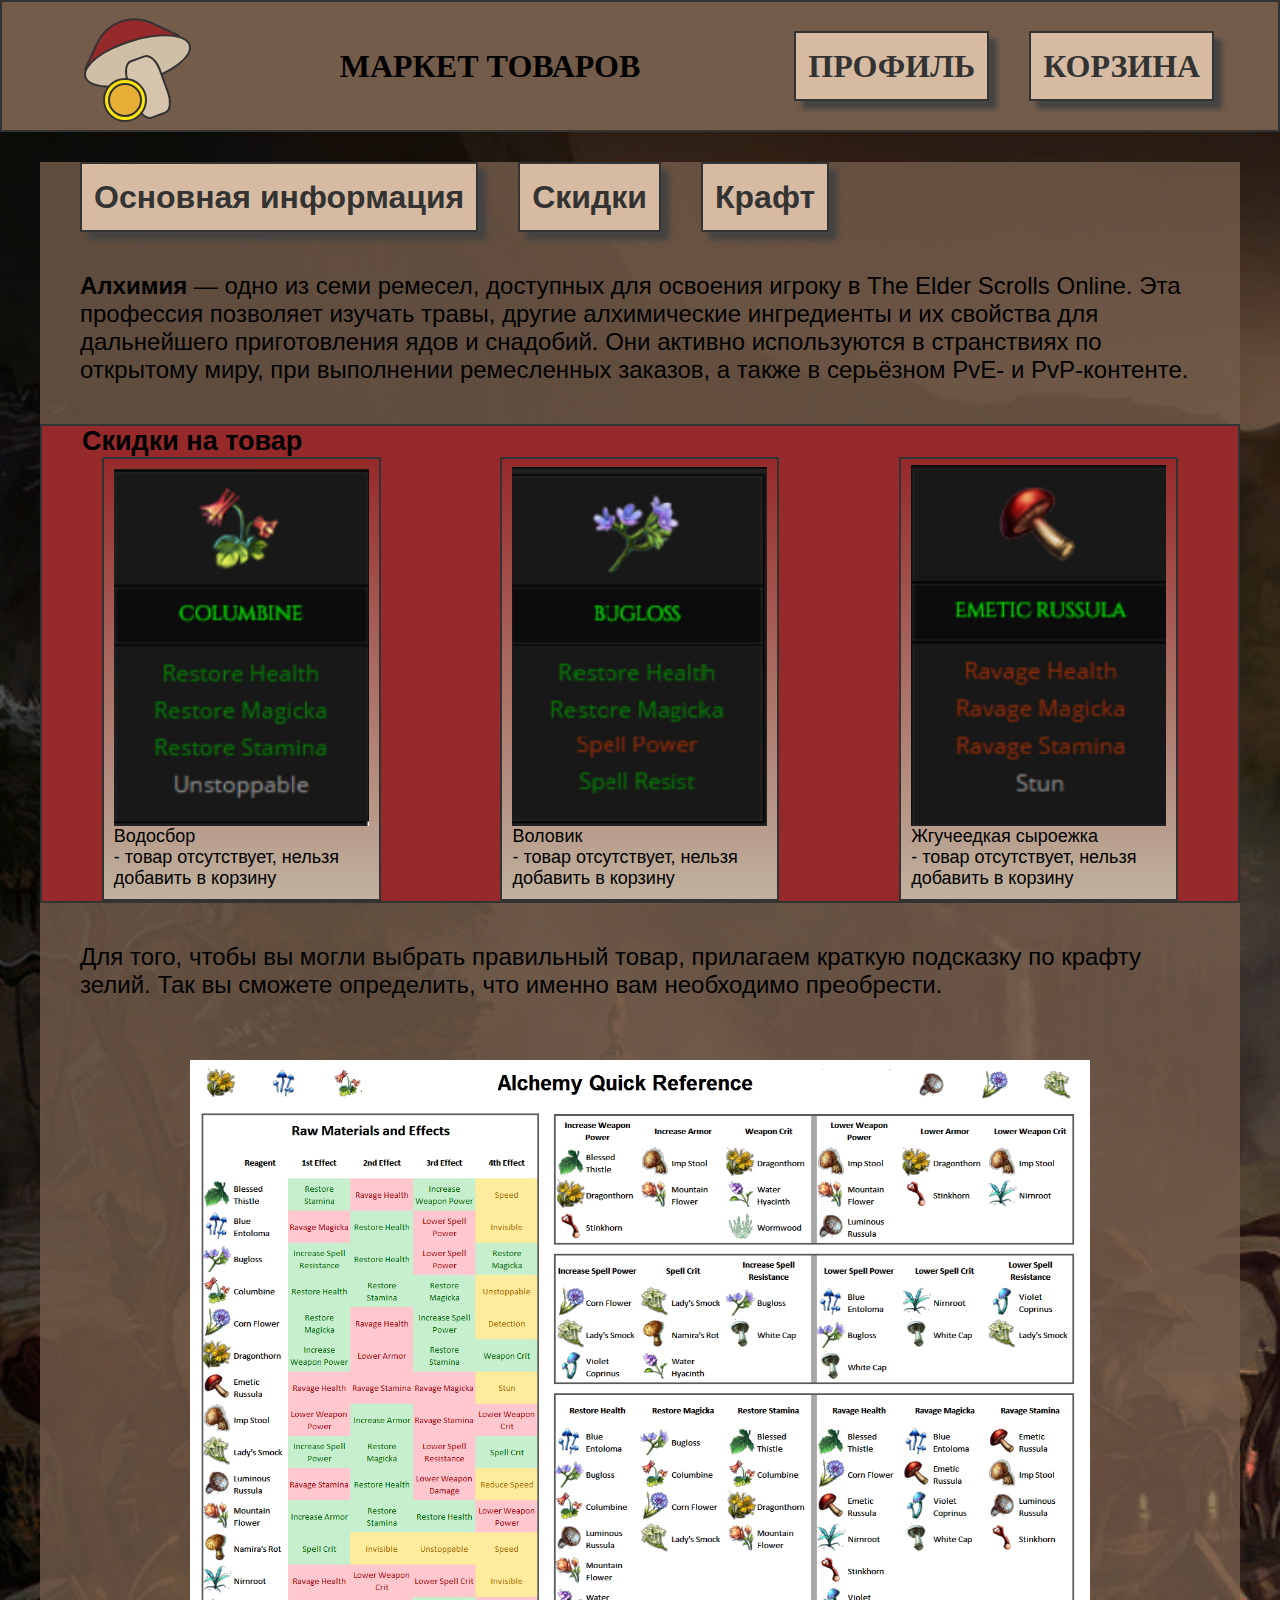
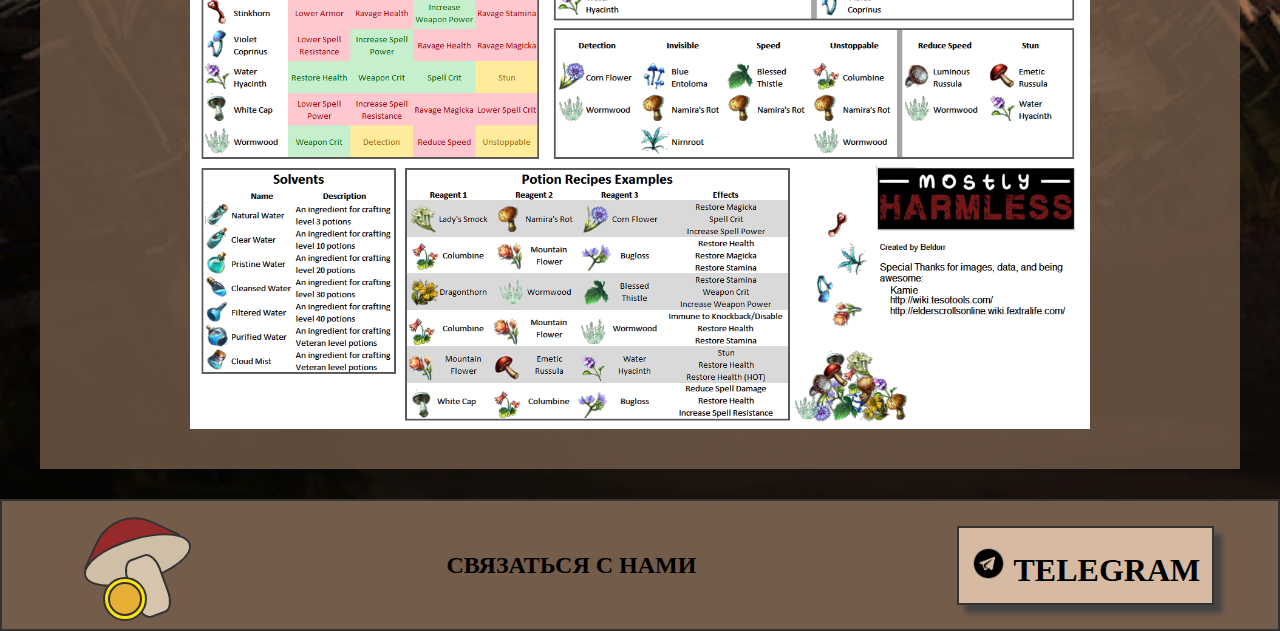
<file: index.html>
<!DOCTYPE html>
<html lang="ru">
<head>
    <meta charset="UTF-8">
    <meta name="viewport" content="width=device-width, initial-scale=1.0">
    <title>Маркет всех товаров</title>
    <link href='site.css' rel="stylesheet"> 
</head>
<body>
    <div class="wrapper">
    <header class="header">
        
        <div class="header_notif">
                <a href="site.html">
                <div class ='logo'>
                    <div class="cap_red"></div>
                    <div class="cap_brown"></div>
                    <div class="stem"></div>
                    <div class="gold"></div> 
                    <div class="gold_2"></div> 
                </div></a>
                <div><h1>Маркет товаров</h1></div>
            <div>
                <ul class="navbar">
                    <li class="navbar_item item"><a href="profile.html" title="Здесь находятся задачи" style="text-decoration: none; color:#333" >Профиль</a></li>
                    <li class="navbar_item item"><a href="basket.html" style="text-decoration: none; color:#333;">Корзина</a></li>
                </ul>
            </div>
            
        </div>
        
    </header>
    <main class="content">
        
        <div class="back"  style="z-index: 10; max-width: 1200px; margin-top: 30px; margin-bottom: 30px;">
            <div class="right_menu">
                <ul class="navbar">
                    <li class="navbar_item item"><a href="#alchemy" style="text-decoration: none; color:#333" >Основная информация</a></li>
                    <li class="navbar_item item"><a href="#sale" style="text-decoration: none; color:#333;">Скидки</a></li>
                    <li class="navbar_item item"><a href="#craft" style="text-decoration: none; color:#333;">Крафт</a></li>
                </ul>
            <div class="text" id='alchemy'>
                <b>Алхимия</b> — одно из семи ремесел, доступных для освоения игроку в The Elder Scrolls Online. Эта профессия позволяет изучать травы, другие алхимические ингредиенты и их свойства для дальнейшего приготовления ядов и снадобий. Они активно используются в странствиях по открытому миру, при выполнении ремесленных заказов, а также в серьёзном PvE- и PvP-контенте.
            </div>
            <div class='sale' id='sale'>
                <h2 style="padding-left: 40px ;">Скидки на товар</h2>
                <div class="covers__list list">
                    <div class="covers__union union">
                         <img src=".\assets\Водосбор.png" alt="товар">
                        Водосбор <br>
                         - товар отсутствует, нельзя добавить в корзину
                    </div>
                    <div class="covers__union union">
                      <img src=".\assets\Воловик.png" alt="товар">
                      Воловик <br>
                      - товар отсутствует, нельзя добавить в корзину
                    </div>
                    <div class="covers__union union">
                        <img src=".\assets\Жгучеедкая_сыроежка.png" alt="товар" >
                        Жгучеедкая сыроежка <br>
                        - товар отсутствует, нельзя добавить в корзину
                    </div>
                 </div>
            </div>
            <div class="help">
                <div class="text" id='craft'>
                Для того, чтобы вы могли выбрать правильный товар, прилагаем краткую подсказку по крафту зелий. Так вы сможете определить, что именно вам необходимо преобрести.
                </div>
                <br>
                <img src="assets/help.png" alt="Подсказка по крафту зелий" style=" display: block; margin: 0 auto; max-width: 900px; padding-bottom: 40px;">
            </div>   
        </div>
        
    </main>
    
    <footer class="footer">
        <div class="header_notif">
                <a href="site.html">
                <div class ='logo'>
                    <div class="cap_red"></div>
                    <div class="cap_brown"></div>
                    <div class="stem"></div>
                    <div class="gold"></div> 
                    <div class="gold_2"></div> 
                </div></a>
                <div><h2>Связаться с нами</h2></div>
            <div>
                <ul class="navbar">
                    <li class="navbar_item item"><a href="#" style="text-decoration: none; color:#333" > <img height="35px" src="assets/tg.png" style="padding-top: 10px;"> </a>Telegram</li>

                </ul>
            </div>
            
        </div>
        
    </footer>
    </div>
</body>
</html>
</file>
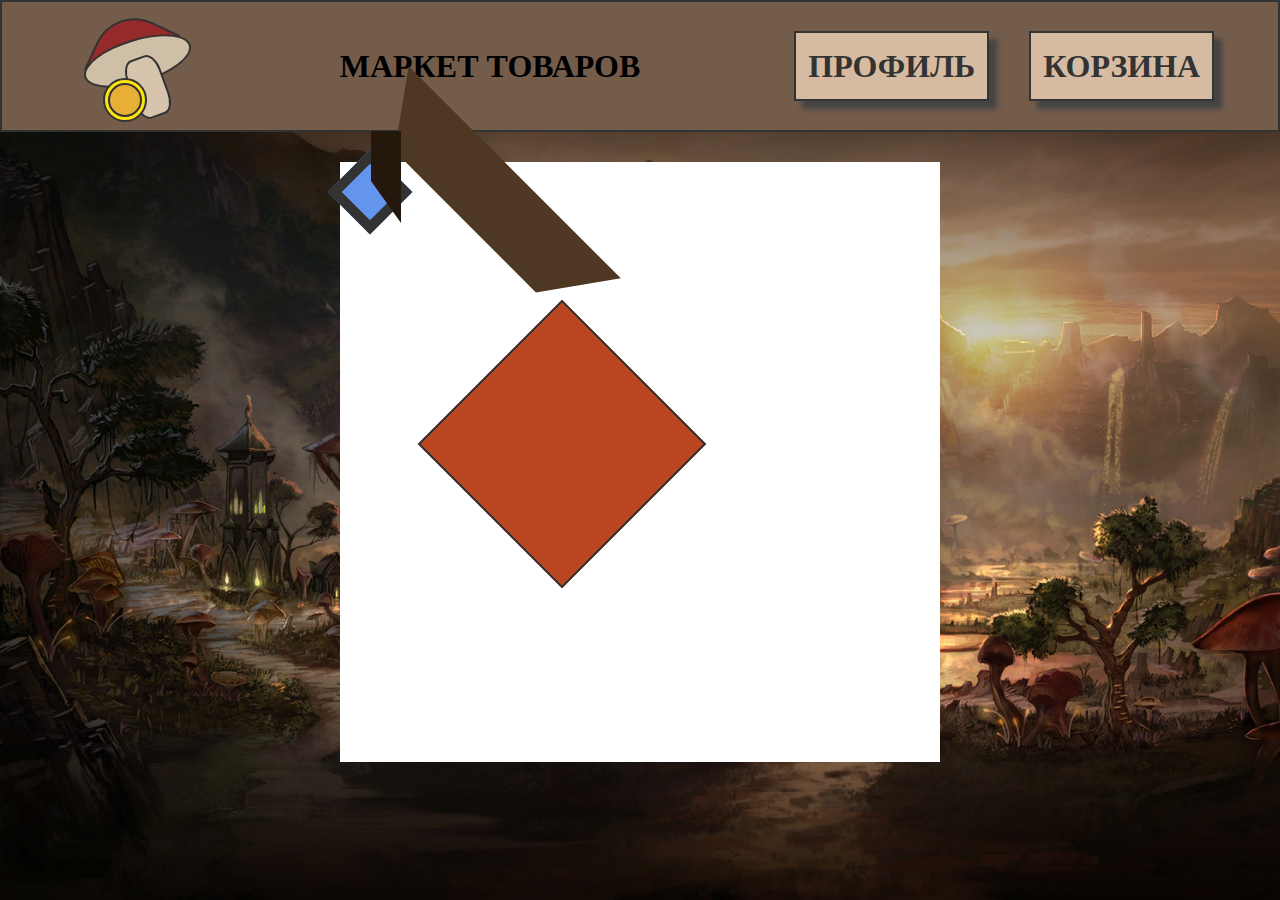
<file: 5task.html>
<!DOCTYPE html>
<html lang="ru">
<head>
    <meta charset="UTF-8">
    <meta name="viewport" content="width=device-width, initial-scale=1.0">
    <title>Маркет всех товаров</title>
    <link href='5task.css' rel="stylesheet"> 
    
</head>
<body>
    <div class="wrapper">
        <header class="header">
            <div class="header_notif">
                    <a href="index.html">
                    <div class ='logo'>
                        <div class="cap_red"></div>
                        <div class="cap_brown"></div>
                        <div class="stem"></div>
                        <div class="gold"></div> 
                        <div class="gold_2"></div> 
                    </div></a>
                    <div><h1>Маркет товаров</h1></div>
                <div>
                    <ul class="navbar">
                        <li class="navbar_item item"><a href="profile.html" title="Здесь находятся задачи" style="text-decoration: none; color:#333" >Профиль</a></li>
                        <li class="navbar_item item"><a href="basket.html" style="text-decoration: none; color:#333;">Корзина</a></li>
                    </ul>
                </div>
                
            </div>
            
        </header>
        <div class="back"  style="z-index: 10; max-width: 1200px; margin-top: 30px; margin-bottom: 30px;">
        <div class = "content">
        <div id="elem1" class="square move rotate"> </div>
        <div id="elem2"  class="roof move rotate"> </div>
        <div id="elem3"  class="window move rotate"> </div>
        <div id="elem4"  class="pipe move rotate"> </div>
        <div id = "bubble"class="bubble_1"></div>
        </div>
        </div>  
    </div>
    <script src="5task.js"></script>
</body>
</file>
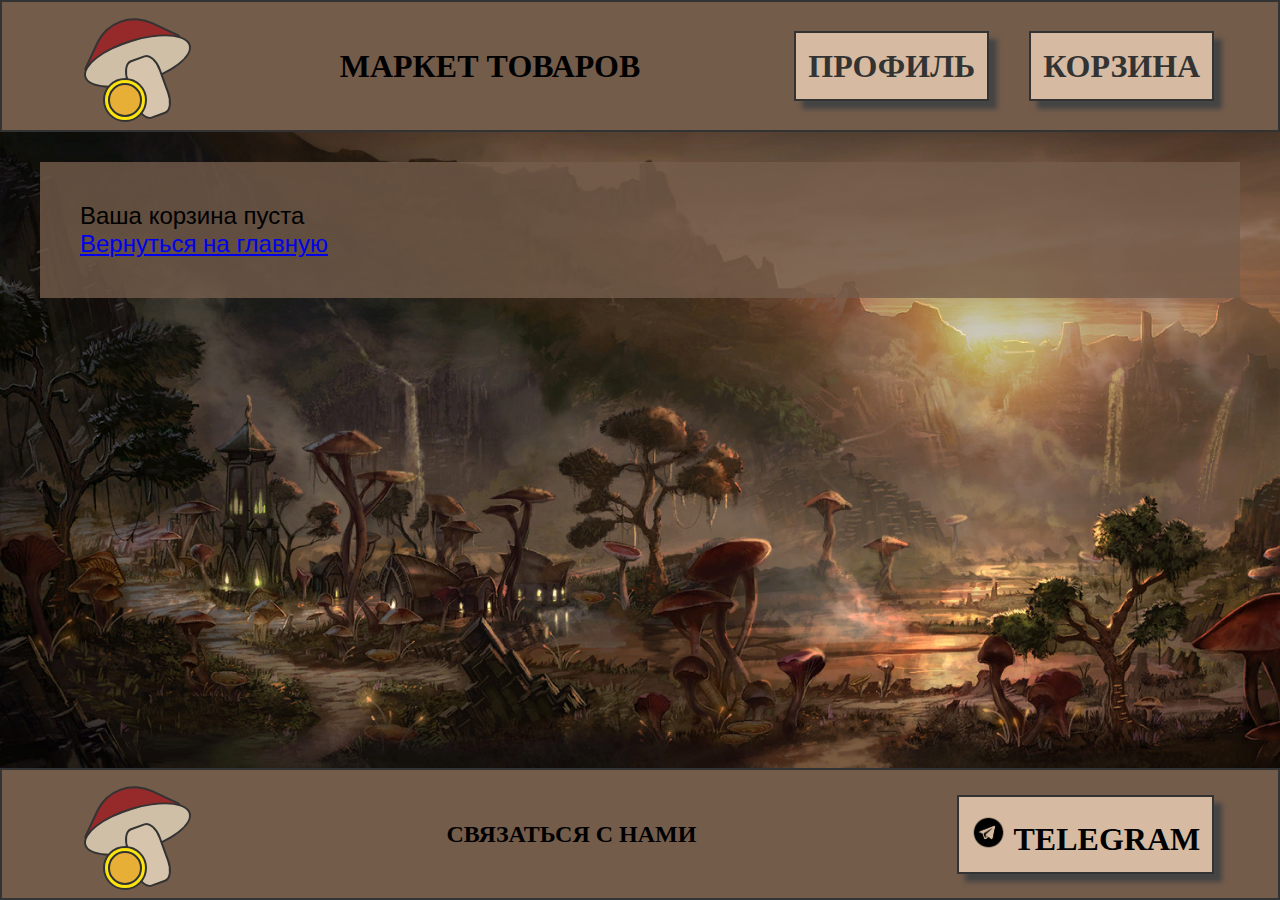
<file: basket.html>
<!DOCTYPE html>
<html lang="ru">
<head>
    <meta charset="UTF-8">
    <meta name="viewport" content="width=device-width, initial-scale=1.0">
    <title>Маркет всех товаров</title>
    <link href='site.css' rel="stylesheet"> 
</head>
<body>
    <div class="wrapper">
    <header class="header">
        
        <div class="header_notif">
                <a href="index.html">
                <div class ='logo'>
                    <div class="cap_red"></div>
                    <div class="cap_brown"></div>
                    <div class="stem"></div>
                    <div class="gold"></div> 
                    <div class="gold_2"></div> 
                </div></a>
                <div><h1>Маркет товаров</h1></div>
            <div>
                <ul class="navbar">
                    <li class="navbar_item item"><a href="profile.html" title="Здесь находятся задачи" style="text-decoration: none; color:#333" >Профиль</a></li>
                    <li class="navbar_item item"><a href="basket.html" style="text-decoration: none; color:#333;">Корзина</a></li>
                </ul>
            </div>
            
        </div>
        
    </header>
    <main class="content">
        
        <div class="back"  style="z-index: 10; max-width: 1200px; margin-top: 30px; margin-bottom: 30px;">
            <div><h2 style="padding-left: 40px ;"></h2></div>
            <div class="text">
            <p>Ваша корзина пуста</p>
            <a href="index.html">Вернуться на главную</a>

    </div>
        </div>
        
    </main>
    
    <footer class="footer">
        <div class="header_notif">
                <a href="index.html">
                <div class ='logo'>
                    <div class="cap_red"></div>
                    <div class="cap_brown"></div>
                    <div class="stem"></div>
                    <div class="gold"></div> 
                    <div class="gold_2"></div> 
                </div></a>
                <div><h2>Связаться с нами</h2></div>
            <div>
                <ul class="navbar">
                    <li class="navbar_item item"><a href="#" style="text-decoration: none; color:#333" > <img height="35px" src="assets/tg.png" style="padding-top: 10px;"> </a>Telegram</li>

                </ul>
            </div>
            
        </div>
        
    </footer>
    </div>
</body>
</html>
</file>
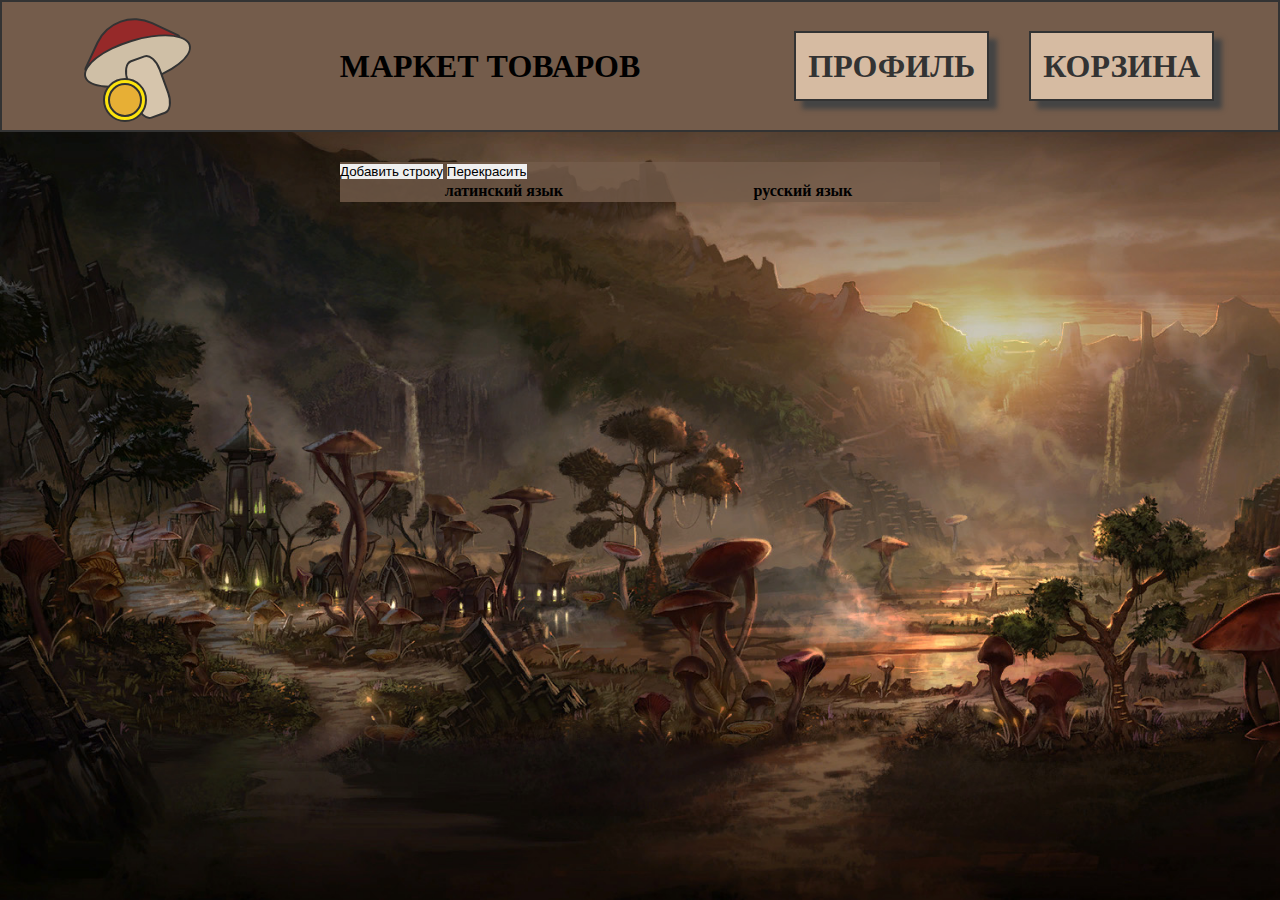
<file: dom.html>
<!DOCTYPE html>
<html lang="ru">
<head>
    <meta charset="UTF-8">
    <meta name="viewport" content="width=device-width, initial-scale=1.0">
    <title>Маркет всех товаров</title>
    <link href='dom.css' rel="stylesheet"> 
    <script src="dom.js"></script>
</head>
<body>
    <div class="wrapper">
        <header class="header">
            <div class="header_notif">
                    <a href="index.html">
                    <div class ='logo'>
                        <div class="cap_red"></div>
                        <div class="cap_brown"></div>
                        <div class="stem"></div>
                        <div class="gold"></div> 
                        <div class="gold_2"></div> 
                    </div></a>
                    <div><h1>Маркет товаров</h1></div>
                <div>
                    <ul class="navbar">
                        <li class="navbar_item item"><a href="profile.html" title="Здесь находятся задачи" style="text-decoration: none; color:#333" >Профиль</a></li>
                        <li class="navbar_item item"><a href="basket.html" style="text-decoration: none; color:#333;">Корзина</a></li>
                    </ul>
                </div>
                
            </div>
            
        </header>
        <div class="back"  style="z-index: 10; max-width: 1200px; margin-top: 30px; margin-bottom: 30px;">
        <div class = "content">
            <button type ="submit" class="btn btn-success" id="submit" onclick="alerted()">Добавить строку</button>
            <button type ="submit" class="btn btn-success" id="submit" onclick="changeStyles()">Перекрасить</button>

            <table class="phrase"><tr><th>латинский язык</th><th>русский язык</th></tr></table>
        </div>
        </div>  
    </div>
</body>
</file>
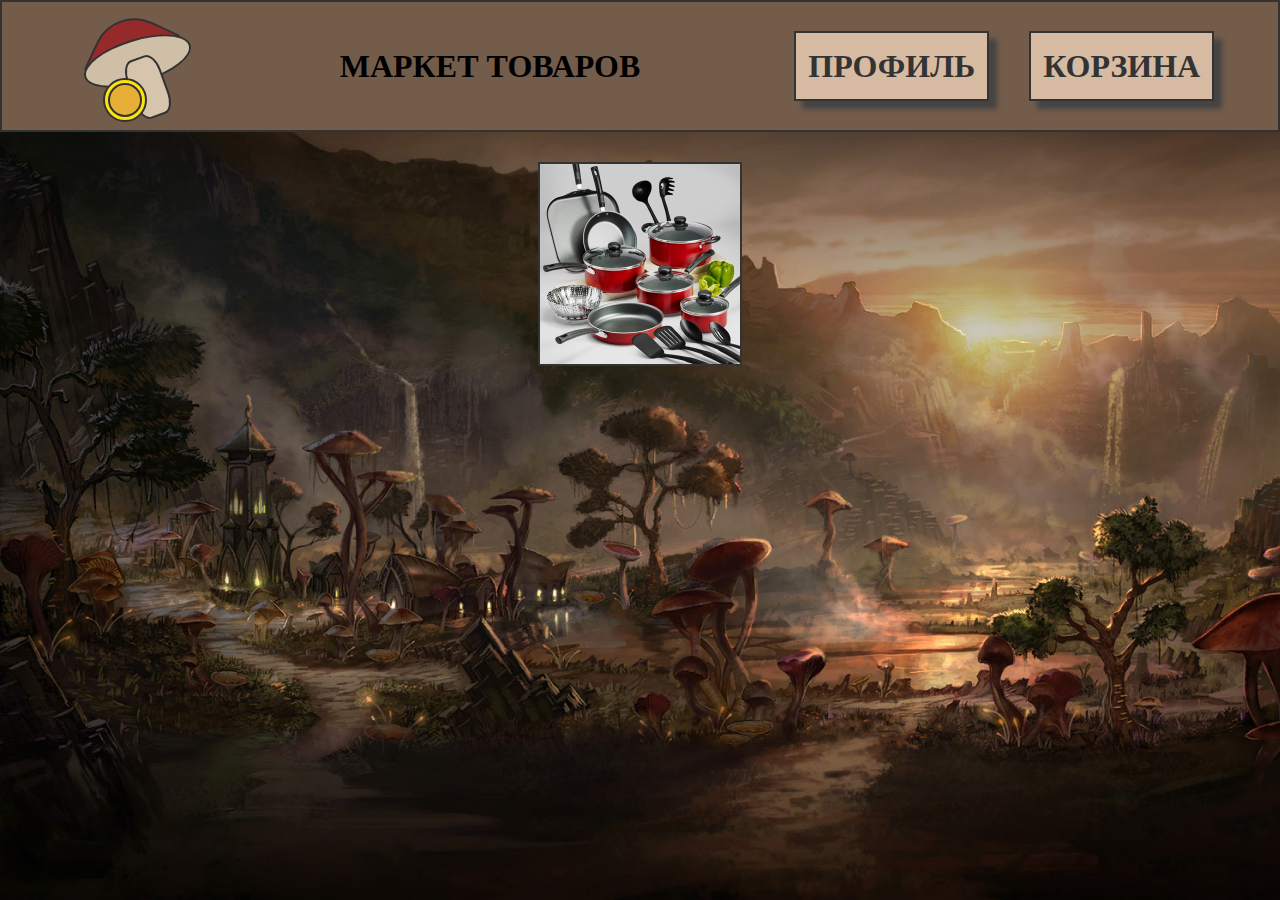
<file: flexbox.html>
<!DOCTYPE html>
<html lang="ru">
<head>
    <meta charset="UTF-8">
    <meta name="viewport" content="width=device-width, initial-scale=1.0">
    <title>Маркет всех товаров</title>
    <link href='flexbox.css' rel="stylesheet"> 
</head>
<body>
    <div class="wrapper">
        <header class="header">
            <div class="header_notif">
                    <a href="index.html">
                    <div class ='logo'>
                        <div class="cap_red"></div>
                        <div class="cap_brown"></div>
                        <div class="stem"></div>
                        <div class="gold"></div> 
                        <div class="gold_2"></div> 
                    </div></a>
                    <div><h1>Маркет товаров</h1></div>
                <div>
                    <ul class="navbar">
                        <li class="navbar_item item"><a href="profile.html" title="Здесь находятся задачи" style="text-decoration: none; color:#333" >Профиль</a></li>
                        <li class="navbar_item item"><a href="basket.html" style="text-decoration: none; color:#333;">Корзина</a></li>
                    </ul>
                </div>
                
            </div>
            
        </header>
        <div class="back"  style="z-index: 10; max-width: 1200px; margin-top: 30px; margin-bottom: 30px;">
        <div class = "content">
            <img src="assets/ware3.png" class = "pot pot--grow" >
            <img src="assets/ware3.png" class = "pot--static" >
            <img src="assets/ware4.png" class = "lid lid--move" >
            <div class="text--h">Магазин "Поварёнок"</div>
            <p class="text--a">Жаропрочная посуда</p>
          
        </div>
        </div>  
    </div>
</body>
</file>
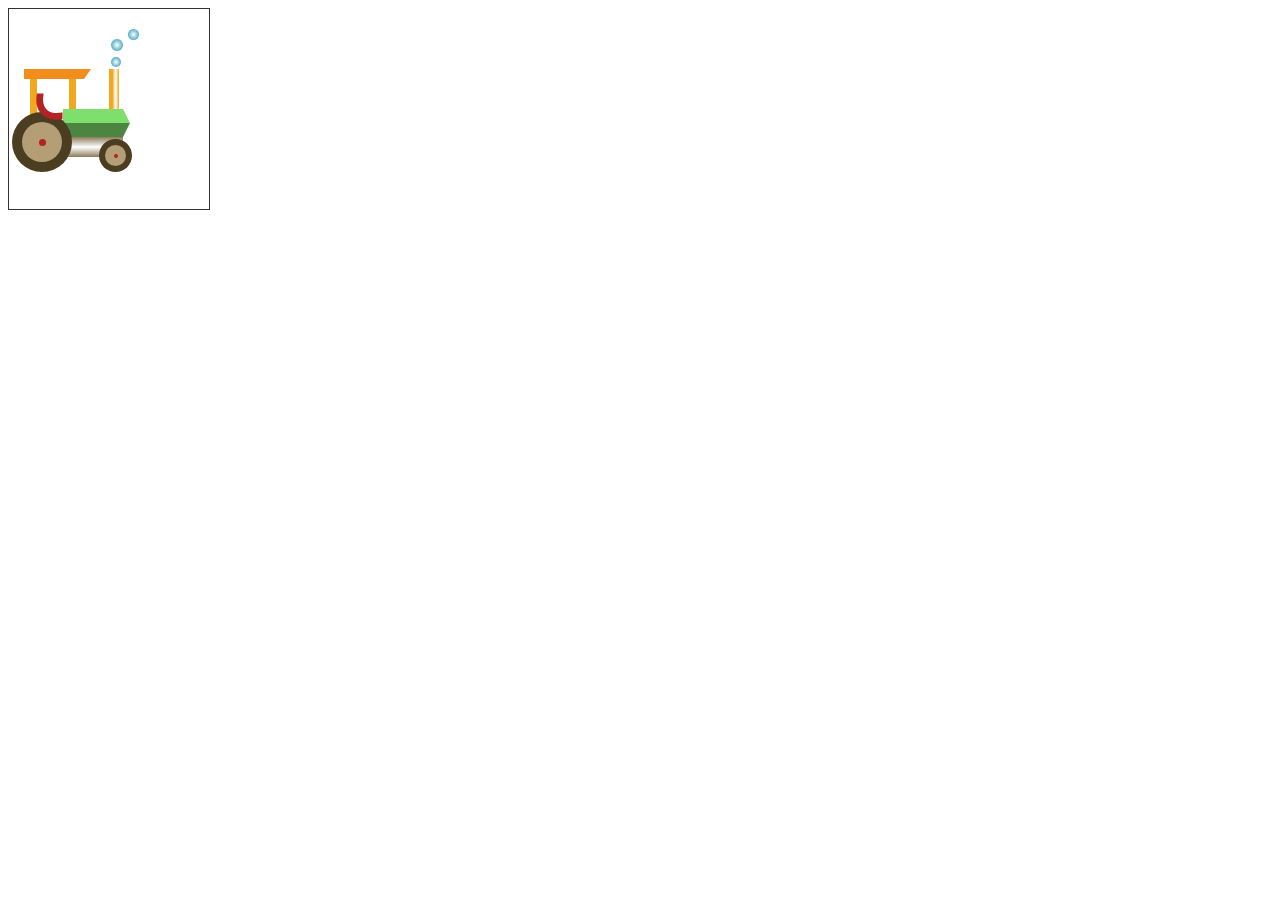
<file: image.html>
<!DOCTYPE html>
<html lang="ru">
<head>
    <meta charset="UTF-8">
    <meta name="viewport" content="width=device-width, initial-scale=1.0">
    <title>Маркет всех товаров</title>
    <link href='image.css' rel="stylesheet"> 
</head>
<body>
    <div class ='art'>
        <div class="orange_column" style="left: 21px"></div>
        <div class="orange_column" style="left: 60px"></div>
        <div class="orange_pipe"></div>
        <div class="green_upper"></div> 
        <div class="green_lower"></div> 
        <div class="light_brown"></div> 
        <div class="cap"></div> 
        <div class="round_brown"></div> 
        <div class="round_light"></div> 
        <div class="round_red"></div>
        <div class="round_brown_2"></div> 
        <div class="round_light_2"></div> 
        <div class="round_red_2"></div>
        <div class="sit"></div>
        <div class="bubble_1"></div>
        <div class="bubble_2"></div>
        <div class="bubble_3"></div>
    </div></a>
</body>
</file>
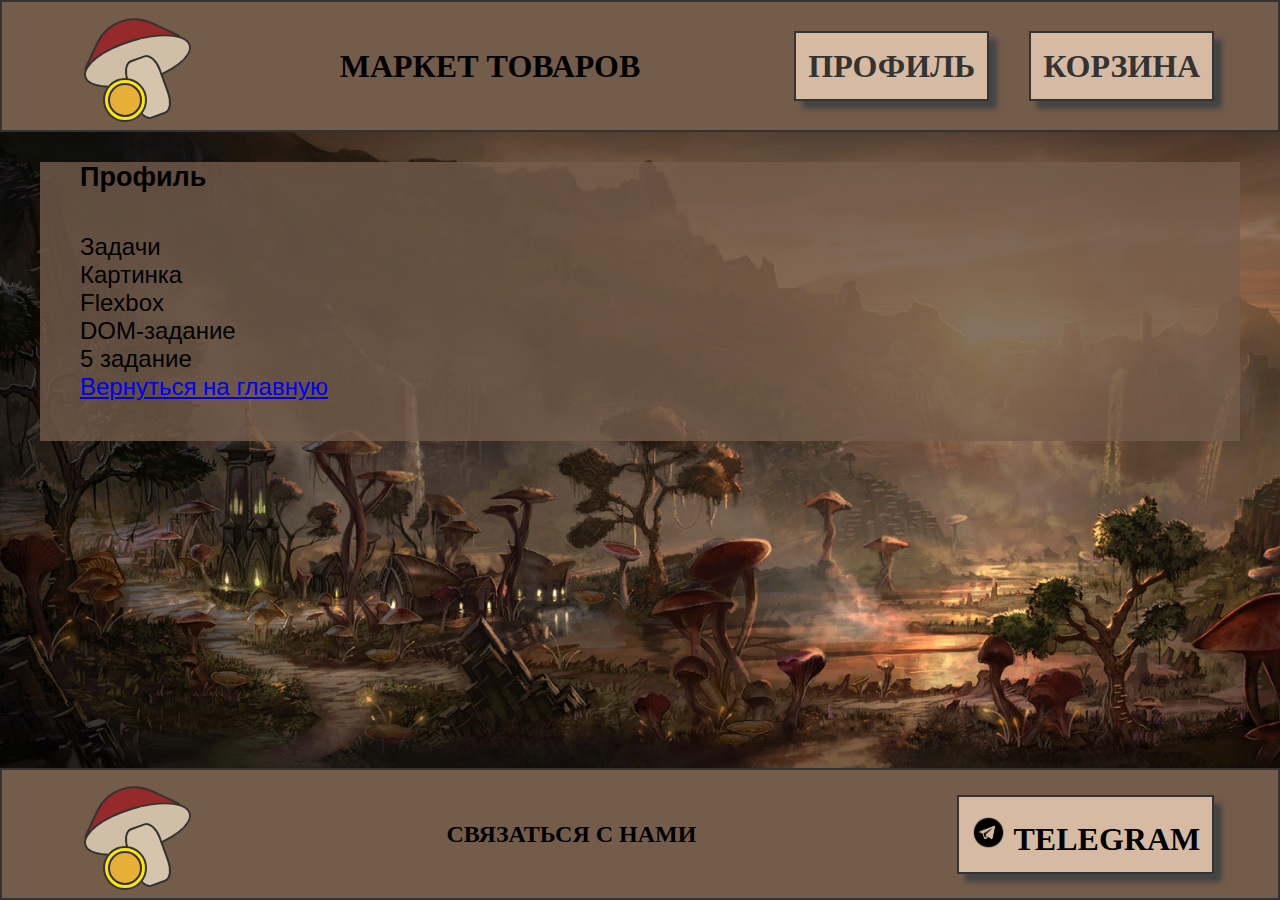
<file: profile.html>
<!DOCTYPE html>
<html lang="ru">
<head>
    <meta charset="UTF-8">
    <meta name="viewport" content="width=device-width, initial-scale=1.0">
    <title>Маркет всех товаров</title>
    <link href='site.css' rel="stylesheet"> 
</head>
<body>
    <div class="wrapper">
    <header class="header">
        
        <div class="header_notif">
                <a href="index.html">
                <div class ='logo'>
                    <div class="cap_red"></div>
                    <div class="cap_brown"></div>
                    <div class="stem"></div>
                    <div class="gold"></div> 
                    <div class="gold_2"></div> 
                </div></a>
                <div><h1>Маркет товаров</h1></div>
            <div>
                <ul class="navbar">
                    <li class="navbar_item item"><a href="profile.html" title="Здесь находятся задачи" style="text-decoration: none; color:#333" >Профиль</a></li>
                    <li class="navbar_item item"><a href="basket.html" style="text-decoration: none; color:#333;">Корзина</a></li>
                </ul>
            </div>
            
        </div>
        
    </header>
    <main class="content">
        
        <div class="back"  style="z-index: 10; max-width: 1200px; margin-top: 30px; margin-bottom: 30px;">
            <div><h2 style="padding-left: 40px ;">Профиль</h2></div>
            <div class="text">
            <p>Задачи</p>
            <p><a href="image.html" style="text-decoration: none; color:black;">Картинка</a></p>
            <p><a href="flexbox.html" style="text-decoration: none; color:black;">Flexbox</a></p>
            <p><a href="dom.html" style="text-decoration: none; color:black;">DOM-задание</a></p>
            <p><a href="5task.html" style="text-decoration: none; color:black;">5 задание</a></p>
            <a href="index.html">Вернуться на главную</a>

    </div>
        </div>
        
    </main>
    
    <footer class="footer">
        <div class="header_notif">
                <a href="index.html">
                <div class ='logo'>
                    <div class="cap_red"></div>
                    <div class="cap_brown"></div>
                    <div class="stem"></div>
                    <div class="gold"></div> 
                    <div class="gold_2"></div> 
                </div></a>
                <div><h2>Связаться с нами</h2></div>
            <div>
                <ul class="navbar">
                    <li class="navbar_item item"><a href="#" style="text-decoration: none; color:#333" > <img height="35px" src="assets/tg.png" style="padding-top: 10px;"> </a>Telegram</li>

                </ul>
            </div>
            
        </div>
        
    </footer>
    </div>
</body>
</html>
</file>
<file: site.css>
*{
  margin: 0;
  padding: 0;
  border: 0;

}
body{
  background-image: url(./assets/background_art.jpg);
  height: 100%;
  background-repeat: no-repeat;
  background-size: cover ;
}
.wrapper{
  min-height: 100vh;
  overflow: hidden;
  display: flex;
  flex-direction: column;
}
.header{
  background: rgb(116, 92, 75);
  padding-top: 14px;
  padding-bottom: 14px;
  text-transform: uppercase;
  border: 2px solid #333;
}
.header_notif{
  width: 90%;
  margin: 0 auto;
  display: flex;
  justify-content: space-between;
  align-items: center;
}

.logo{
  min-width: 160px;
  max-width: 160px;
  position: relative;
  width:160px;
  height: 100px;
  background: none;
}
.gold{
  position: absolute;
  top: 62%;
  left: 23%;
  width: 25%;
  height: 40%;
  border: 2px solid #333;
  background: rgb(252, 228, 13);
  border-radius: 50%;
}
.gold_2{
  position: absolute;
  top: 67%;
  left: 26.15%;
  width: 18.75%;
  height: 30%;
  border: 2px solid #333;
  background: rgb(231, 175, 53);
  border-radius: 50%;
}
.cap_brown{
  position: absolute;
  top: 22.5%;
  left: 10%;
  width: 67%;
  height: 40%;
  border: 2px solid #333;
  background: rgb(207, 191, 166);
  border-radius: 50%;
  transform: rotate(-17deg);
}
.stem{
  position: absolute;
  top: 40%;
  left: 40%;
  width: 20%;
  height: 58%;
  border: 2px solid #333;
  background: rgb(214, 197, 172);
  border-radius: 30%;
  transform: rotate(-20deg);
}
.cap_red{
  position: absolute;
  top: 0%;
  left: 19%;
  width: 43%;
  height: 70%;
  border: 2px solid #333;
  background: rgb(150, 41, 41);
  border-radius: 5% 100% 5% 60%;
  transform: rotate(115deg);
}


.navbar{
  display: flex;
  
}
.navbar_item{
  list-style-type: none;
  margin-left: 40px;
  font-weight: 800;
  font-size: 32px;
  line-height: 50px;
  width: 70 px;
  background: #d6bba2;
  border: 2px solid #333;
  box-shadow: 8px 8px 5px #444;
  padding: 8px 12px;

 
}
.back{
  background: rgba(116, 92, 75, 0.8);
  margin: auto;
}
.content{
  font-family: arial;
  font-size: 18px;
  flex: 1 1 auto;

}
.text{
  padding: 40px;
  font-family: 'Gill Sans', 'Gill Sans MT', Calibri, 'Trebuchet MS', sans-serif;
  font-size: 24px;
}
.sale{
  border:  2px solid #333;
  background-color:  rgb(150, 41, 41) ;
}
.list{
  display: flex;
  flex-wrap: wrap;
  width: 100%;
  justify-content: space-around;
}
.covers__list {
  margin: 0 auto;
  padding: 40px, 40px;
}
.union {
  position: relative;
  display: flex;
  flex-direction: column;
  justify-content: flex-end;
  width: 255px;
  height: 420px;
  padding: 10px;
  background: linear-gradient(to bottom, rgba(144, 204, 244, 0) 0%, #BFB29E 100%);
  border:  2px solid #333;
}

.footer{
  background: rgb(116, 92, 75);
  padding-top: 14px;
  padding-bottom: 14px;
  text-transform: uppercase;
  border: 2px solid #333;
}
</file>
<file: 5task.css>
*{
    margin: 0;
    padding: 0;
    border: 0;
  
  }
  body{
    background-image: url(./assets/background_art.jpg);
    height: 100%;
    background-repeat: no-repeat;
    background-size: cover ;
  }
  .wrapper{
    min-height: 100vh;
    overflow: hidden;
    display: flex;
    flex-direction: column;
  }
  .header{
    background: rgb(116, 92, 75);
    padding-top: 14px;
    padding-bottom: 14px;
    text-transform: uppercase;
    border: 2px solid #333;
  }
  .header_notif{
    width: 90%;
    margin: 0 auto;
    display: flex;
    justify-content: space-between;
    align-items: center;
  }
  
  .logo{
    min-width: 160px;
    max-width: 160px;
    position: relative;
    width:160px;
    height: 100px;
    background: none;
  }
  .gold{
    position: absolute;
    top: 62%;
    left: 23%;
    width: 25%;
    height: 40%;
    border: 2px solid #333;
    background: rgb(252, 228, 13);
    border-radius: 50%;
  }
  .gold_2{
    position: absolute;
    top: 67%;
    left: 26.15%;
    width: 18.75%;
    height: 30%;
    border: 2px solid #333;
    background: rgb(231, 175, 53);
    border-radius: 50%;
  }
  .cap_brown{
    position: absolute;
    top: 22.5%;
    left: 10%;
    width: 67%;
    height: 40%;
    border: 2px solid #333;
    background: rgb(207, 191, 166);
    border-radius: 50%;
    transform: rotate(-17deg);
  }
  .stem{
    position: absolute;
    top: 40%;
    left: 40%;
    width: 20%;
    height: 58%;
    border: 2px solid #333;
    background: rgb(214, 197, 172);
    border-radius: 30%;
    transform: rotate(-20deg);
  }
  .cap_red{
    position: absolute;
    top: 0%;
    left: 19%;
    width: 43%;
    height: 70%;
    border: 2px solid #333;
    background: rgb(150, 41, 41);
    border-radius: 5% 100% 5% 60%;
    transform: rotate(115deg);
  }
  
  
  .navbar{
    display: flex;
    
  }
  .navbar_item{
    list-style-type: none;
    margin-left: 40px;
    font-weight: 800;
    font-size: 32px;
    line-height: 50px;
    width: 70 px;
    background: #d6bba2;
    border: 2px solid #333;
    box-shadow: 8px 8px 5px #444;
    padding: 8px 12px;
  
   
  }
  .back{
    background: rgba(116, 92, 75, 0.8);
    margin: auto;
  }
  .content{
    position: relative;
      width: 600px;
      height: 600px;
      border: 2px black;
      background: white;
  }
  



.square {
    position: absolute;
    top: 30%;
    left: 20%;
    width: 200px;
    height: 200px;
    border: 2px solid #333;
    background: rgb(187, 70, 34);
}
.roof{
    position: absolute;
    width: 200px;
    border-color: rgb(78, 56, 35) transparent;
    border-style: solid;
    border-width:   70px 50px 0px;
}
.window{
    position: absolute;
    width: 40px;
    height: 40px;
    background: cornflowerblue;
    border: 10px solid #333;
}

.pipe{
  position: absolute;
  
  width: 50px;
  border-color: rgb(36, 23, 12) transparent;
  border-style: solid;
  border-width:   30px 42px 0px 0px;
}

.move {

  position: absolute;
  cursor: grab;
  user-select: none;
}
.bubble_1{
 
  position: absolute;
  display: none;
  width: 20px;
  height: 20px;
  border-radius: 50%;
  background: radial-gradient(white,  rgb(105, 113, 116));
  animation: riseAnimation 0.5s infinite; 
}
@keyframes riseAnimation {
  0% {
      transform: translateY(0);
  }
  100% {
      transform: translateY(-50px);
    }

}
</file>
<file: dom.css>
*{
    margin: 0;
    padding: 0;
    border: 0;
  
  }
  body{
    background-image: url(./assets/background_art.jpg);
    height: 100%;
    background-repeat: no-repeat;
    background-size: cover ;
  }
  .wrapper{
    min-height: 100vh;
    overflow: hidden;
    display: flex;
    flex-direction: column;
  }
  .header{
    background: rgb(116, 92, 75);
    padding-top: 14px;
    padding-bottom: 14px;
    text-transform: uppercase;
    border: 2px solid #333;
  }
  .header_notif{
    width: 90%;
    margin: 0 auto;
    display: flex;
    justify-content: space-between;
    align-items: center;
  }
  
  .logo{
    min-width: 160px;
    max-width: 160px;
    position: relative;
    width:160px;
    height: 100px;
    background: none;
  }
  .gold{
    position: absolute;
    top: 62%;
    left: 23%;
    width: 25%;
    height: 40%;
    border: 2px solid #333;
    background: rgb(252, 228, 13);
    border-radius: 50%;
  }
  .gold_2{
    position: absolute;
    top: 67%;
    left: 26.15%;
    width: 18.75%;
    height: 30%;
    border: 2px solid #333;
    background: rgb(231, 175, 53);
    border-radius: 50%;
  }
  .cap_brown{
    position: absolute;
    top: 22.5%;
    left: 10%;
    width: 67%;
    height: 40%;
    border: 2px solid #333;
    background: rgb(207, 191, 166);
    border-radius: 50%;
    transform: rotate(-17deg);
  }
  .stem{
    position: absolute;
    top: 40%;
    left: 40%;
    width: 20%;
    height: 58%;
    border: 2px solid #333;
    background: rgb(214, 197, 172);
    border-radius: 30%;
    transform: rotate(-20deg);
  }
  .cap_red{
    position: absolute;
    top: 0%;
    left: 19%;
    width: 43%;
    height: 70%;
    border: 2px solid #333;
    background: rgb(150, 41, 41);
    border-radius: 5% 100% 5% 60%;
    transform: rotate(115deg);
  }
  
  
  .navbar{
    display: flex;
    
  }
  .navbar_item{
    list-style-type: none;
    margin-left: 40px;
    font-weight: 800;
    font-size: 32px;
    line-height: 50px;
    width: 70 px;
    background: #d6bba2;
    border: 2px solid #333;
    box-shadow: 8px 8px 5px #444;
    padding: 8px 12px;
  
   
  }
  .back{
    background: rgba(116, 92, 75, 0.8);
    margin: auto;
  }
  
  

  .phrase{
    width: 600px;
  }
  .orange{
      background-color: orange;
  }
  .violet{
      background-color: orchid;
  }
  .even{
      font-weight: bold;
  }
</file>
<file: flexbox.css>
*{
  margin: 0;
  padding: 0;
  border: 0;

}
body{
  background-image: url(./assets/background_art.jpg);
  height: 100%;
  background-repeat: no-repeat;
  background-size: cover ;
}
.wrapper{
  min-height: 100vh;
  overflow: hidden;
  display: flex;
  flex-direction: column;
}
.header{
  background: rgb(116, 92, 75);
  padding-top: 14px;
  padding-bottom: 14px;
  text-transform: uppercase;
  border: 2px solid #333;
}
.header_notif{
  width: 90%;
  margin: 0 auto;
  display: flex;
  justify-content: space-between;
  align-items: center;
}

.logo{
  min-width: 160px;
  max-width: 160px;
  position: relative;
  width:160px;
  height: 100px;
  background: none;
}
.gold{
  position: absolute;
  top: 62%;
  left: 23%;
  width: 25%;
  height: 40%;
  border: 2px solid #333;
  background: rgb(252, 228, 13);
  border-radius: 50%;
}
.gold_2{
  position: absolute;
  top: 67%;
  left: 26.15%;
  width: 18.75%;
  height: 30%;
  border: 2px solid #333;
  background: rgb(231, 175, 53);
  border-radius: 50%;
}
.cap_brown{
  position: absolute;
  top: 22.5%;
  left: 10%;
  width: 67%;
  height: 40%;
  border: 2px solid #333;
  background: rgb(207, 191, 166);
  border-radius: 50%;
  transform: rotate(-17deg);
}
.stem{
  position: absolute;
  top: 40%;
  left: 40%;
  width: 20%;
  height: 58%;
  border: 2px solid #333;
  background: rgb(214, 197, 172);
  border-radius: 30%;
  transform: rotate(-20deg);
}
.cap_red{
  position: absolute;
  top: 0%;
  left: 19%;
  width: 43%;
  height: 70%;
  border: 2px solid #333;
  background: rgb(150, 41, 41);
  border-radius: 5% 100% 5% 60%;
  transform: rotate(115deg);
}


.navbar{
  display: flex;
  
}
.navbar_item{
  list-style-type: none;
  margin-left: 40px;
  font-weight: 800;
  font-size: 32px;
  line-height: 50px;
  width: 70 px;
  background: #d6bba2;
  border: 2px solid #333;
  box-shadow: 8px 8px 5px #444;
  padding: 8px 12px;

 
}
.back{
  background: rgba(116, 92, 75, 0.8);
  margin: auto;
}


/*
  Flex
*/

  body{
    background-image: url(./assets/background_art.jpg);
    height: 100%;
    background-repeat: no-repeat;
    background-size: cover ;
  }
  .wrapper{
    min-height: 100vh;
    overflow: hidden;
    display: flex;
    flex-direction: column;
  }

  .content {
    position: relative;
    border: 2px solid black;
    width: 200px;
    height: 200px;
    background-image: url('./assets/ware1.jpg');
    background-size: contain;
    overflow: hidden;
    border:  2px solid #333;
  }
  .content:hover {
    position: relative;
    border: 2px solid black;
    width: 200px;
    height: 200px;
    background-image: url('./assets/ware2.jpg');
    background-size: contain;
    overflow: hidden;
    border:  2px solid #333;
  }
  .pot{
    position: absolute;
    display: none;
  }

  .pot--grow{
    bottom: 10px;
    left: 10px;
    opacity: 0.2;
    width: 70%;
    height: 70%;
    
}
@-webkit-keyframes pot--grow {

  50%{
    width: 90%;
    left: 0px;
    height: 90%;
      opacity: 1;
    }
    100%{
      left: 10px;
      width: 70%;
      height: 70%;
        opacity: 0.2;
      }
}
@keyframes pot--grow {
  50%{
    width: 90%;
    left: 0px;
    height: 90%;
      opacity: 1;
    }
    100%{
      left: 10px;
      width: 70%;
      height: 70%;
        opacity: 0.2;
      }
  }
  .content .pot--static{
    display: none;
  }
  .content .lid{
    display: none;
  }
  .content .text--h{
    display: none;
  }
  .content .text--a{
    display: none;
  }
  .content:hover .text--h{
    display: block;
    position: absolute;
    font-weight: 800;
    font-size:12px;
    text-align: center;
    padding-left: 65px;
  }
  .content:hover .text--a{
    display: none;
  }
  .content:hover .pot--static{
    display: none;
  }
  .content:hover .lid{ display: none;}
  .content:hover .pot--grow {
    display: block;
    -webkit-animation: pot--grow 5s;
        animation: pot--grow 5s;
    -webkit-animation-iteration-count: infinite;
        animation-iteration-count: infinite;
  }



  @-webkit-keyframes move {

    25%{
      left: 4px;
      }
    50%{
      left: 0px;
        }
    75%{
      left: -4px;
    }
  }
  @keyframes move {
    25%{
      left: 4px;
      }
    50%{
      left: 0px;
        }
    75%{
      left: -4px;
    }
    }

  .content:active {
    position: relative;
    border: 2px solid black;
    width: 200px;
    height: 200px;
    background-image: url('./assets/ware2.jpg');
    background-size: contain;
    overflow: hidden;
    border:  2px solid #333;
    -webkit-animation: move 0.2s;
    animation: move 0.2s;
    -webkit-animation-iteration-count: infinite;
      animation-iteration-count: infinite;
  }

  .content:active .text--h{
    display: none;
  }
  .content:active .text--a{
    display: block;
    position: absolute;
    left: -55px;
    bottom: 100px;
    text-align: right;
    font-weight: 800;
    font-size:14px;
    transform: rotate(-90deg);
    color: red;
  }
  .content:active .pot--grow {
    display: none;
  }
  .content:active .pot {
    display: none;
  }
  .content:active .pot--static{
    display: block;
    position: absolute;
    bottom: 10px;
    left: 10px;
    width: 70%;
      height: 70%;
  }

 
  @-webkit-keyframes lid--move {

    50%{
      transform: rotate(-45deg);
    }
    100%{
      transform: rotate(0deg);
    }
  }
  @keyframes lid--move{
    50%{
      transform: rotate(-60deg);
    }
    100%{
      transform: rotate(0deg);
    }
  }
    .content:active .lid--move{
      display: block;
      position: absolute;
      width: 50%;
      height: 50%;
      bottom: 48px;
      left: 28px;
      -webkit-animation: lid--move 0.5s;
      animation: lid--move 0.5s;
  -webkit-animation-iteration-count: infinite;
      animation-iteration-count: infinite;
    }
</file>
<file: image.css>
.art{
    min-width: 200px;
    max-width: 200px;
    position: relative;
    width: 200px;
    height: 200px;
    background: none;
    border: 1px solid #333;
  }
.orange_column{
   position: absolute;
    top: 30%;
    width: 7px;
    height: 50px;
  background: rgb(241, 168, 31);
 
}

.orange_pipe{
    position: absolute;
    top: 30%;
    width: 10px;
    left: 50%;
    height: 50px;
  background: linear-gradient(90deg,rgb(241, 168, 31),rgb(241, 168, 31), white, rgb(241, 168, 31));
}
.green_upper{
    position: absolute;
    top: 100px;
    left: 54px;
    width: 60px;
    border-color: rgb(127, 223, 108) transparent;
    border-style: solid;
    border-width: 0 7px 14px 0;
}
.green_lower{
    position: absolute;
    top: 114px;
    left: 54px;
    width: 60px;
    height: 10px;
    border-color: rgb(76, 133, 65) transparent;
    border-style: solid;
    border-width: 0 7px 14px 0;
    transform: scale(1,-1);
   
    
}
.light_brown{
    position: absolute;
    top: 128px;
    left: 55px;
    width: 59px;
    height: 20px;
    background:linear-gradient(rgb(139, 123, 89), white,rgb(139, 123, 89) );
    
   
}
.cap{
    position: absolute;
    top: 60px;
    left: 15px;
    width: 60px;
    border-color: rgb(240, 141, 29) transparent;
    border-style: solid;
    border-width: 0 7px 10px 0;
    transform: scale(1,-1);
    
}
.round_brown{
    position: absolute;
    top: 103px;
    left: 3px;
    width: 60px;
    height: 60px;
    background: rgb(75, 61, 32);
    border-radius: 50%;
}
.round_light{
    position: absolute;
    top: 113px;
    left: 13px;
    width: 40px;
    height: 40px;
    background: rgb(179, 158, 118);
    border-radius: 50%;
}
.round_red{
    position: absolute;
    top: 129.5px;
    left: 29.5px;
    width: 7px;
    height: 7px;
    background: rgb(180, 35, 35);
    border-radius: 50%;
}

.round_brown_2{
    position: absolute;
    top: 130px;
    left: 90px;
    width: 33px;
    height: 33px;
    background: rgb(75, 61, 32);
    border-radius: 50%;
}
.round_light_2{
    position: absolute;
    top: 136px;
    left: 96px;
    width: 21px;
    height: 21px;
    background: rgb(179, 158, 118);
    border-radius: 50%;
}
.round_red_2{
    position: absolute;
    top: 144.5px;
    left: 104.5px;
    width: 4px;
    height: 4px;
    background: rgb(180, 35, 35);
    border-radius: 50%;
}

.sit{
    position: absolute;
    top: 14px;
    left: 41px;
    width: 45px;
    height: 100px;
    border-color: rgb(180, 35, 35) transparent;
    border-style: solid;
    border-width: 0 7.5px 7.5px 7.5px;
    border-radius: 50%;
    transform: rotate(45deg);
}

.bubble_1{
    left: 102px;
    top: 48px;
    position: absolute;
    width: 10px;
    height: 10px;
    border-radius: 50%;
    background: radial-gradient(white,  rgb(11, 138, 177));
}
.bubble_2{
    left: 102px;
    top: 30px;
    position: absolute;
    width: 12px;
    height: 12px;
    border-radius: 50%;
    background: radial-gradient(white, rgb(11, 138, 177));
}
.bubble_3{
    left: 119px;
    top: 20px;
    position: absolute;
    width: 11px;
    height: 11px;
    border-radius: 50%;
    background: radial-gradient(white,  rgb(11, 138, 177)); 
}
</file>
